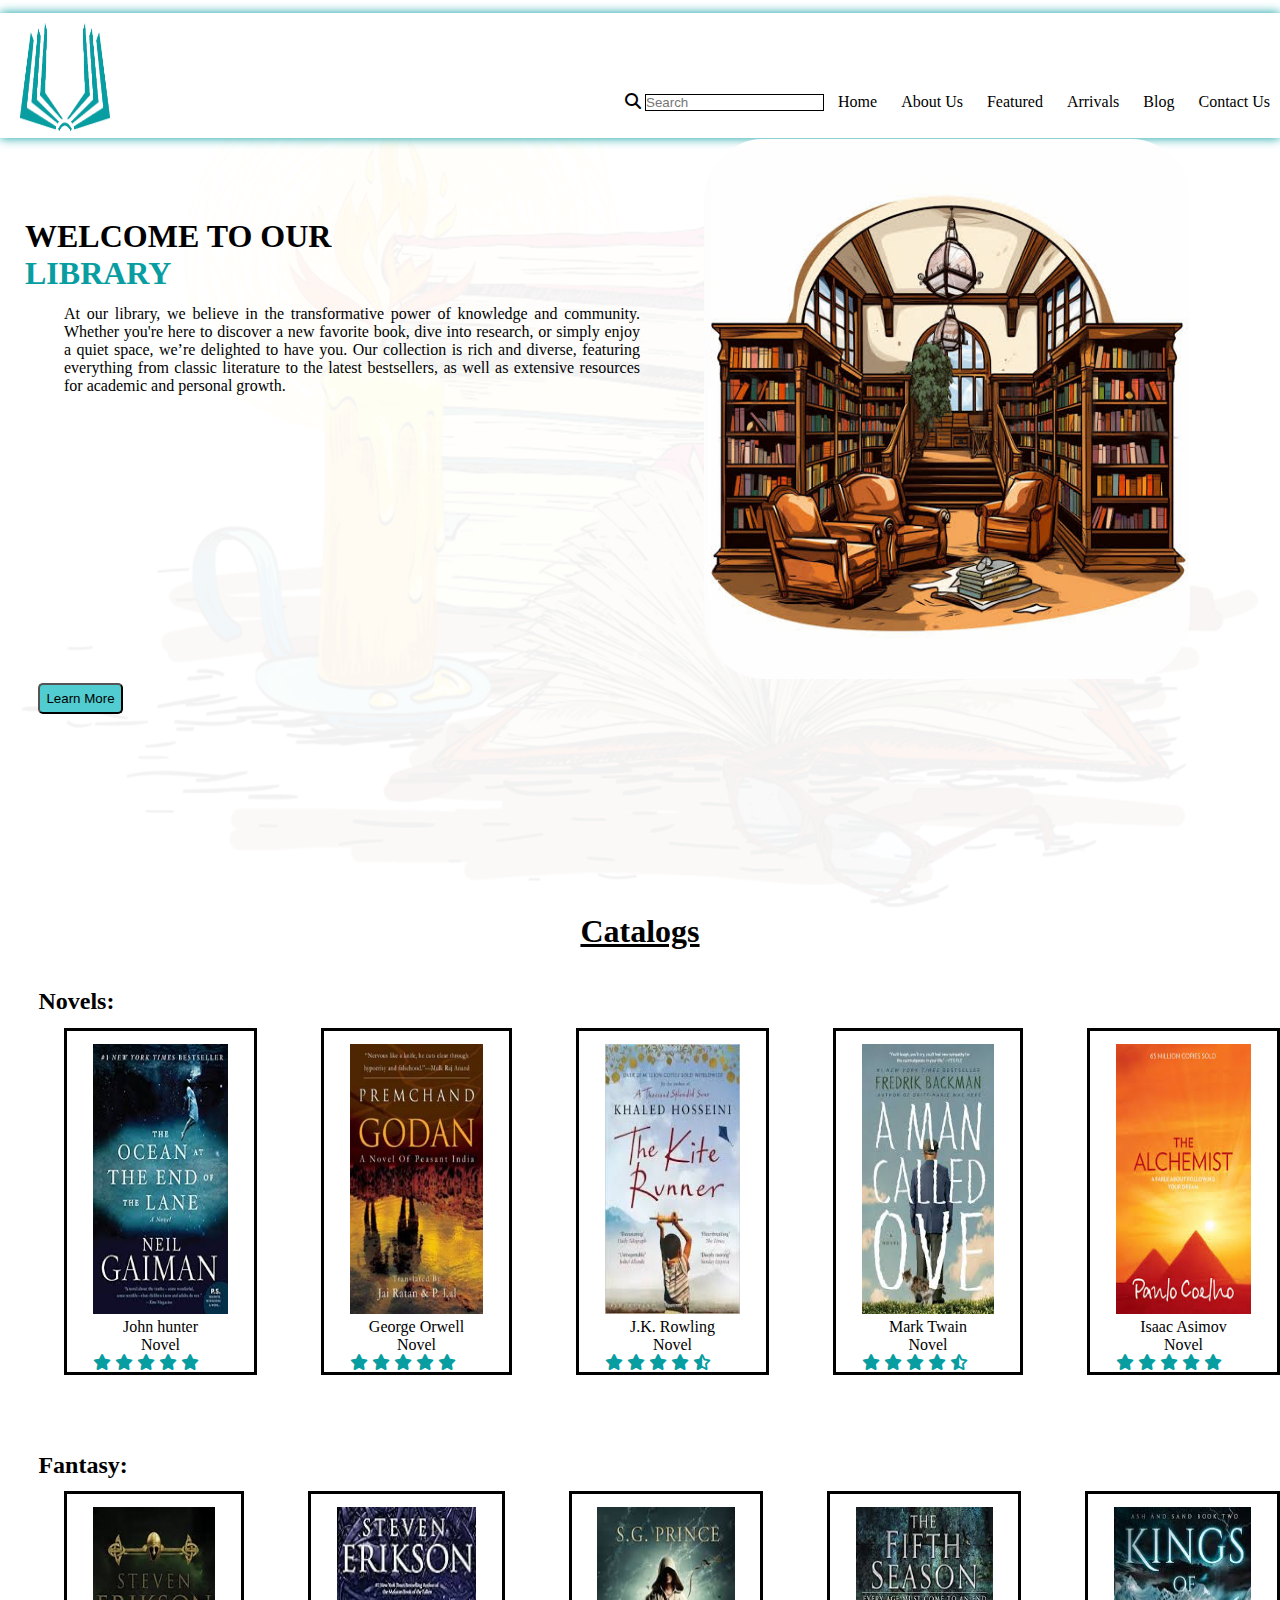
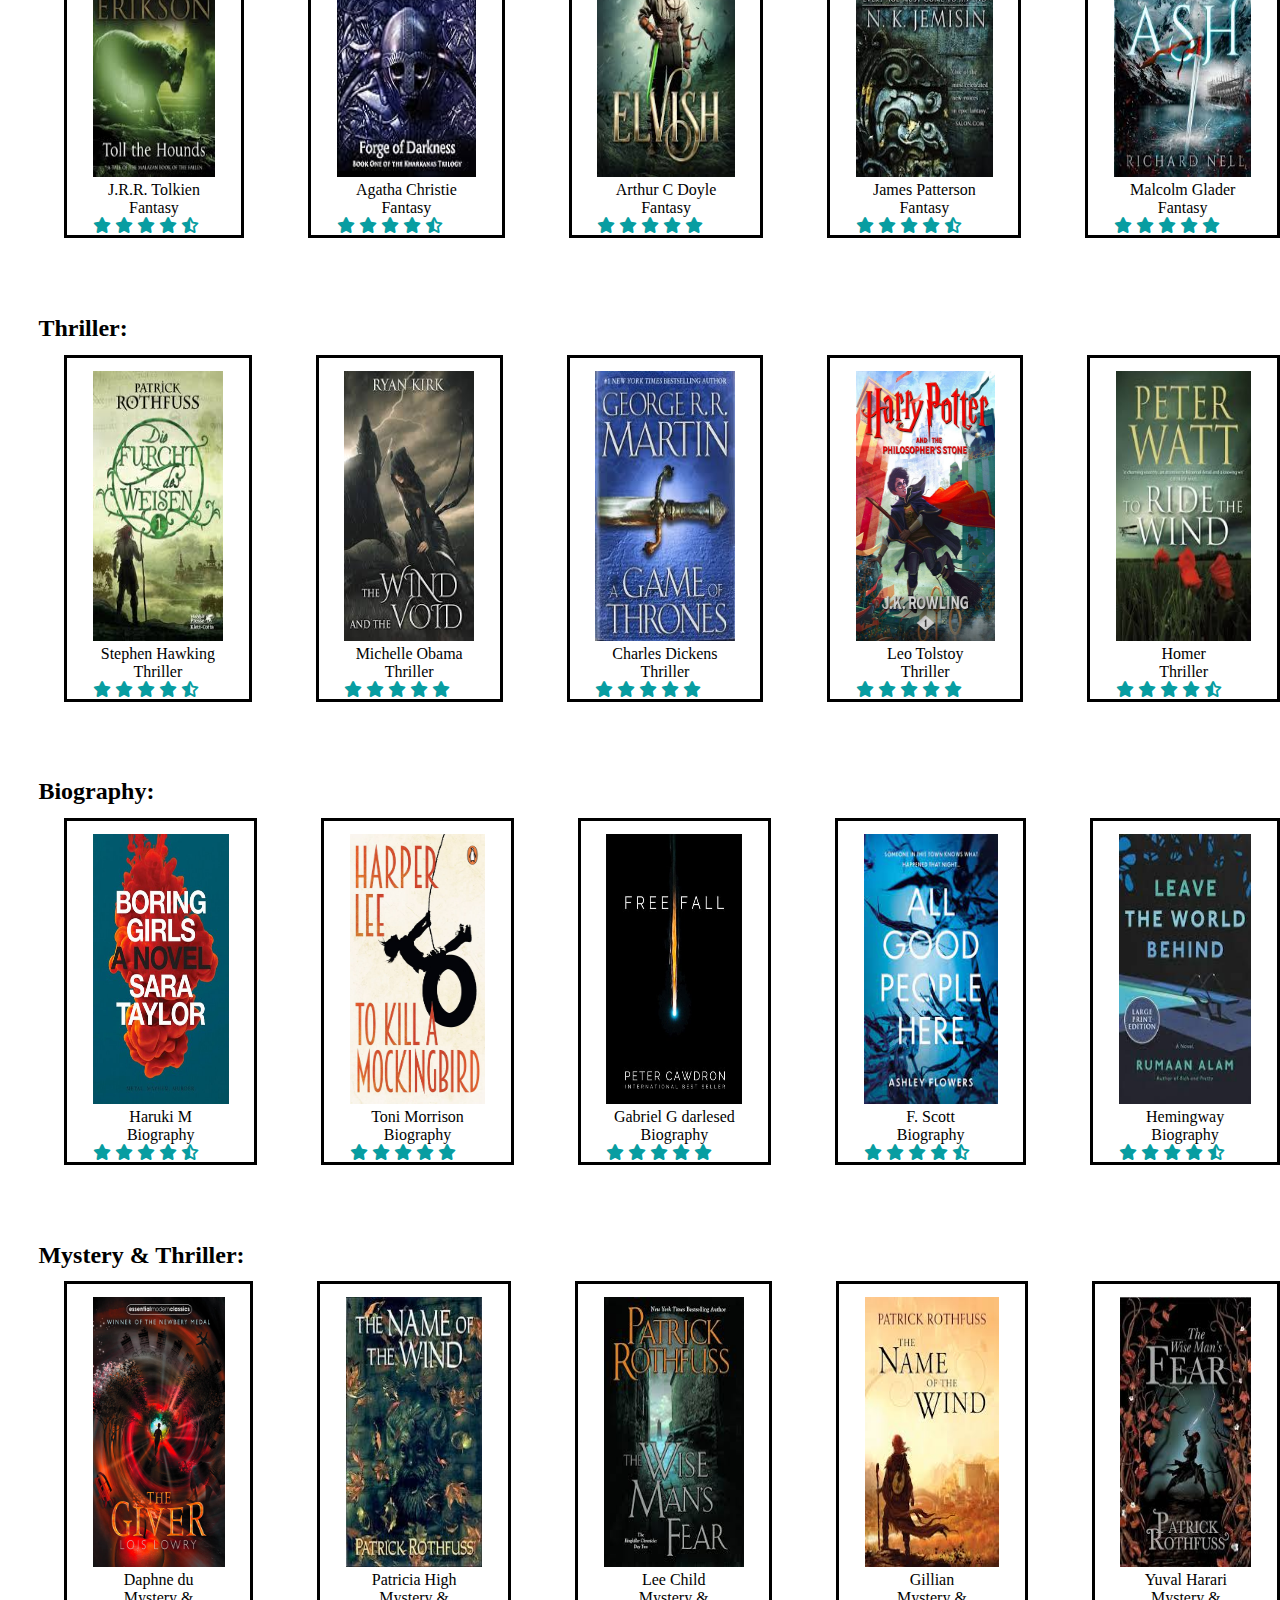
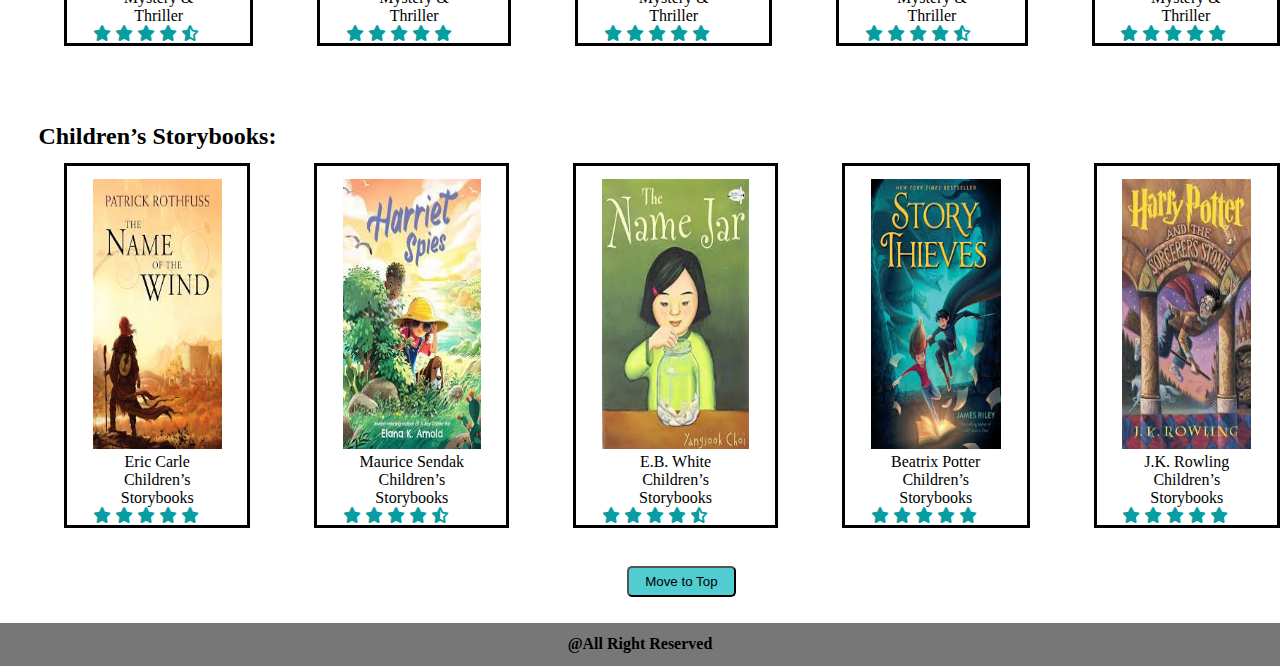
<file: libweb/index.html>
<!DOCTYPE html>
<html></html>
<head>
    <link rel="stylesheet" href="style.css">
    <link rel="stylesheet" href="https://cdnjs.cloudflare.com/ajax/libs/font-awesome/6.6.0/css/all.min.css">
</head>
<body>
    <section>
        <nav class="bg1">
                <div class="logo">
                    <img src="image/logo.png"></div>
                    <div class="nav-links">
            <ul>
                <span class="fa fa-search"></span> <input type="text" placeholder="Search">
                <li><a href="index.html">Home</a></li>
                <li><a href="about.html">About Us</a></li>
                <li><a href="Featured.html">Featured</a></li>
                <li><a href="arrival.html">Arrivals</a></li>
                <li><a href="blog.html">Blog</a></li>
                <li><a href="contact.html">Contact Us</a></li>
            </ul>
        </div>
        <div class="dec">
            <h1>WELCOME TO OUR</br><span>LIBRARY</span></h1>
            <p>At our library, we believe in the transformative power of knowledge and community. Whether you're here to discover a new favorite book, dive into research, or simply enjoy a quiet space, we’re delighted to have you. Our collection is rich and diverse, featuring everything from classic literature to the latest bestsellers, as well as extensive resources for academic and personal growth.</p>
        </div>
        <div class="tp">
            <image src="image/l1.jpg"></image>
        </div>
       <button class="lm"><a href="about.html">Learn More</a></button>
</nav>
</section>
<h1 class="cat">Catalogs</h1>
<h2 class="bat">Novels:</h2>
<div class="row1">
<div class="hpage">
    <img src="image/1row/1m.jpeg">
    <p>John hunter</br>Novel</p>
    <div class="star">
        <span class="fa fa-star checked"></span>
        <span class="fa fa-star checked"></span>
        <span class="fa fa-star checked"></span>
        <span class="fa fa-star checked"></span>
        <span class="fa fa-star checked"></span>
      </div>
</div>
<div class="hpage">
    <img src="image/1row/2m.jpg">
    <p>George Orwell</br>Novel</p>
    <div class="star">
        <span class="fa fa-star checked"></span>
        <span class="fa fa-star checked"></span>
        <span class="fa fa-star checked"></span>
        <span class="fa fa-star checked"></span>
        <span class="fa fa-star checked"></span>
      </div>
</div>
<div class="hpage">
    <img src="image/1row/3m.jpeg">
    <p>J.K. Rowling</br>Novel</p>
    <div class="star">
        <span class="fa fa-star checked"></span>
        <span class="fa fa-star checked"></span>
        <span class="fa fa-star checked"></span>
        <span class="fa fa-star checked"></span>
        <span class="fa fa-star-half-alt checked"></span>
      </div>
</div>
<div class="hpage">
    <img src="image/1row/4m.jpeg">
    <p>Mark Twain</br>Novel</p>
    <div class="star">
        <span class="fa fa-star checked"></span>
        <span class="fa fa-star checked"></span>
        <span class="fa fa-star checked"></span>
        <span class="fa fa-star checked"></span>
        <span class="fa fa-star-half-alt checked"></span>
      </div>
</div>
<div class="hpage">
    <img src="image/1row/5m.jpeg">
    <p>Isaac Asimov</br>Novel</p>
    <div class="star">
        <span class="fa fa-star checked"></span>
        <span class="fa fa-star checked"></span>
        <span class="fa fa-star checked"></span>
        <span class="fa fa-star checked"></span>
        <span class="fa fa-star checked"></span>
      </div>
</div>
</div>
 <!-- 2nd row------------------------------------->
 <h2 class="bat">Fantasy:</h2>
 <div class="row1">
    <div class="hpage">
        <img src="image/6row/1m.jpeg">
        <p>J.R.R. Tolkien</br>Fantasy</p>
        <div class="star">
            <span class="fa fa-star checked"></span>
            <span class="fa fa-star checked"></span>
            <span class="fa fa-star checked"></span>
            <span class="fa fa-star checked"></span>
            <span class="fa fa-star-half-alt checked"></span>
          </div>
    </div>
    <div class="hpage">
        <img src="image/6row/2m.jpeg">
        <p>Agatha Christie</br>Fantasy</p>
        <div class="star">
            <span class="fa fa-star checked"></span>
            <span class="fa fa-star checked"></span>
            <span class="fa fa-star checked"></span>
            <span class="fa fa-star checked"></span>
            <span class="fa fa-star-half-alt checked"></span>
          </div>
    </div>
    <div class="hpage">
        <img src="image/6row/3m.jpeg">
        <p>Arthur C Doyle</br>Fantasy</p>
        <div class="star">
            <span class="fa fa-star checked"></span>
            <span class="fa fa-star checked"></span>
            <span class="fa fa-star checked"></span>
            <span class="fa fa-star checked"></span>
            <span class="fa fa-star checked"></span>
          </div>
    </div>
    <div class="hpage">
        <img src="image/6row/4m.jpeg">
        <p>James Patterson</br>Fantasy</p>
        <div class="star">
            <span class="fa fa-star checked"></span>
            <span class="fa fa-star checked"></span>
            <span class="fa fa-star checked"></span>
            <span class="fa fa-star checked"></span>
            <span class="fa fa-star-half-alt checked"></span>
          </div>
    </div>
    <div class="hpage">
        <img src="image/6row/5m.jpeg">
        <p>Malcolm Glader</br>Fantasy</p>
        <div class="star">
            <span class="fa fa-star checked"></span>
            <span class="fa fa-star checked"></span>
            <span class="fa fa-star checked"></span>
            <span class="fa fa-star checked"></span>
            <span class="fa fa-star checked"></span>
          </div>
    </div>
    </div>

    <!-- 3nd row------------------------------------->
    <h2 class="bat">Thriller:</h2>
<div class="row1">
    <div class="hpage">
        <img src="image/3row/1m.jpeg">
        <p>Stephen Hawking</br>Thriller</p>
        <div class="star">
            <span class="fa fa-star checked"></span>
            <span class="fa fa-star checked"></span>
            <span class="fa fa-star checked"></span>
            <span class="fa fa-star checked"></span>
            <span class="fa fa-star-half-alt checked"></span>
          </div>
    </div>
    <div class="hpage">
        <img src="image/3row/2m.jpeg">
        <p>Michelle Obama</br>Thriller</p>
        <div class="star">
            <span class="fa fa-star checked"></span>
            <span class="fa fa-star checked"></span>
            <span class="fa fa-star checked"></span>
            <span class="fa fa-star checked"></span>
            <span class="fa fa-star checked"></span>
          </div>
    </div>
    <div class="hpage">
        <img src="image/3row/3m.jpeg">
        <p>Charles Dickens</br>Thriller</p>
        <div class="star">
            <span class="fa fa-star checked"></span>
            <span class="fa fa-star checked"></span>
            <span class="fa fa-star checked"></span>
            <span class="fa fa-star checked"></span>
            <span class="fa fa-star  checked"></span>
          </div>
    </div>
    <div class="hpage">
        <img src="image/arrival_6.jpg">
        <p>Leo Tolstoy</br>Thriller</p>
        <div class="star">
            <span class="fa fa-star checked"></span>
            <span class="fa fa-star checked"></span>
            <span class="fa fa-star checked"></span>
            <span class="fa fa-star checked"></span>
            <span class="fa fa-star checked"></span>
          </div>
    </div>
    <div class="hpage">
        <img src="image/3row/5m.jpeg">
        <p>Homer</br>Thriller</p>
        <div class="star">
            <span class="fa fa-star checked"></span>
            <span class="fa fa-star checked"></span>
            <span class="fa fa-star checked"></span>
            <span class="fa fa-star checked"></span>
            <span class="fa fa-star-half-alt checked"></span>
          </div>
    </div>
    </div>
    <!-- 4nd row------------------------------------->
    <h2 class="bat">Biography:</h2>
<div class="row1">
    <div class="hpage">
        <img src="image/book_11.jpg">
        <p>Haruki M</br>Biography</p>
        <div class="star">
            <span class="fa fa-star checked"></span>
            <span class="fa fa-star checked"></span>
            <span class="fa fa-star checked"></span>
            <span class="fa fa-star checked"></span>
            <span class="fa fa-star-half-alt checked"></span>
          </div>
    </div>
    <div class="hpage">
        <img src="image/arrival_5.jpg">
        <p>Toni Morrison</br>Biography</p>
        <div class="star">
            <span class="fa fa-star checked"></span>
            <span class="fa fa-star checked"></span>
            <span class="fa fa-star checked"></span>
            <span class="fa fa-star checked"></span>
            <span class="fa fa-star checked"></span>
          </div>
    </div>
    <div class="hpage">
        <img src="image/book_9.jpg">
        <p>Gabriel G darlesed</br>Biography</p>
        <div class="star">
            <span class="fa fa-star checked"></span>
            <span class="fa fa-star checked"></span>
            <span class="fa fa-star checked"></span>
            <span class="fa fa-star checked"></span>
            <span class="fa fa-star checked"></span>
          </div>
    </div>
    <div class="hpage">
        <img src="image/4row/4m.jpeg">
        <p>F. Scott </br>Biography</p>
        <div class="star">
            <span class="fa fa-star checked"></span>
            <span class="fa fa-star checked"></span>
            <span class="fa fa-star checked"></span>
            <span class="fa fa-star checked"></span>
            <span class="fa fa-star-half-alt checked"></span>
          </div>
    </div>
    <div class="hpage">
        <img src="image/4row/5m.jpeg">
        <p>Hemingway</br>Biography</p>
        <div class="star">
            <span class="fa fa-star checked"></span>
            <span class="fa fa-star checked"></span>
            <span class="fa fa-star checked"></span>
            <span class="fa fa-star checked"></span>
            <span class="fa fa-star-half-alt checked"></span>
          </div>
    </div>
    </div>
    <!-- 5nd row------------------------------------->
    <h2 class="bat">Mystery & Thriller:</h2>
<div class="row1">
    <div class="hpage">
        <img src="image/arrival_1.jpg">
        <p>Daphne du </br>Mystery &</br>Thriller</p>
        <div class="star">
            <span class="fa fa-star checked"></span>
            <span class="fa fa-star checked"></span>
            <span class="fa fa-star checked"></span>
            <span class="fa fa-star checked"></span>
            <span class="fa fa-star-half-alt checked"></span>
          </div>
    </div>
    <div class="hpage">
        <img src="image/2row/2m.jpeg">
        <p>Patricia High</br>Mystery &</br>Thriller</p>
        <div class="star">
            <span class="fa fa-star checked"></span>
            <span class="fa fa-star checked"></span>
            <span class="fa fa-star checked"></span>
            <span class="fa fa-star checked"></span>
            <span class="fa fa-star checked"></span>
          </div>
    </div>
    <div class="hpage">
        <img src="image/2row/3m.jpeg">
        <p>Lee Child</br>Mystery &</br>Thriller</p>
        <div class="star">
            <span class="fa fa-star checked"></span>
            <span class="fa fa-star checked"></span>
            <span class="fa fa-star checked"></span>
            <span class="fa fa-star checked"></span>
            <span class="fa fa-star checked"></span>
          </div>
    </div>
    <div class="hpage">
        <img src="image/2row/4m.jpeg">
        <p>Gillian </br>Mystery &</br>Thriller</p>
        <div class="star">
            <span class="fa fa-star checked"></span>
            <span class="fa fa-star checked"></span>
            <span class="fa fa-star checked"></span>
            <span class="fa fa-star checked"></span>
            <span class="fa fa-star-half-alt checked"></span>
          </div>
    </div>
    <div class="hpage">
        <img src="image/2row/5m.jpeg">
        <p>Yuval Harari</br>Mystery &</br>Thriller</p>
        <div class="star">
            <span class="fa fa-star checked"></span>
            <span class="fa fa-star checked"></span>
            <span class="fa fa-star checked"></span>
            <span class="fa fa-star checked"></span>
            <span class="fa fa-star checked"></span>
          </div>
    </div>
    </div>
    <!-- 6nd row------------------------------------->
    <h2 class="bat">Children’s Storybooks:</h2>
<div class="row1">
    <div class="hpage">
        <img src="image/3row/4m.jpeg">
        <p>Eric Carle</br>Children’s</br>Storybooks</p>
        <div class="star">
            <span class="fa fa-star checked"></span>
            <span class="fa fa-star checked"></span>
            <span class="fa fa-star checked"></span>
            <span class="fa fa-star checked"></span>
            <span class="fa fa-star checked"></span>
          </div>
    </div>
    <div class="hpage">
        <img src="image/5row/2m.jpeg">
        <p>Maurice Sendak</br>Children’s</br>Storybooks</p>
        <div class="star">
            <span class="fa fa-star checked"></span>
            <span class="fa fa-star checked"></span>
            <span class="fa fa-star checked"></span>
            <span class="fa fa-star checked"></span>
            <span class="fa fa-star-half-alt checked"></span>
          </div>
    </div>
    <div class="hpage">
        <img src="image/5row/3m.jpeg">
        <p>E.B. White</br>Children’s</br>Storybooks</p>
        <div class="star">
            <span class="fa fa-star checked"></span>
            <span class="fa fa-star checked"></span>
            <span class="fa fa-star checked"></span>
            <span class="fa fa-star checked"></span>
            <span class="fa fa-star-half-alt checked"></span>
          </div>
    </div>
    <div class="hpage">
        <img src="image/5row/4m.jpeg">
        <p>Beatrix Potter</br>Children’s</br>Storybooks</p>
        <div class="star">
            <span class="fa fa-star checked"></span>
            <span class="fa fa-star checked"></span>
            <span class="fa fa-star checked"></span>
            <span class="fa fa-star checked"></span>
            <span class="fa fa-star checked"></span>
          </div>
    </div>
    <div class="hpage">
        <img src="image/5row/5m.jpeg">
        <p>J.K. Rowling</br>Children’s</br>Storybooks</p>
        <div class="star">
            <span class="fa fa-star checked"></span>
            <span class="fa fa-star checked"></span>
            <span class="fa fa-star checked"></span>
            <span class="fa fa-star checked"></span>
            <span class="fa fa-star checked"></span>
          </div>
    </div>
    </div>
    <button class="tb"><a href="index.html">Move to Top</a></button>

    <div class="footer">
        <h1>@All Right Reserved</h1>
    </div>
    </body>
</html>
</file>
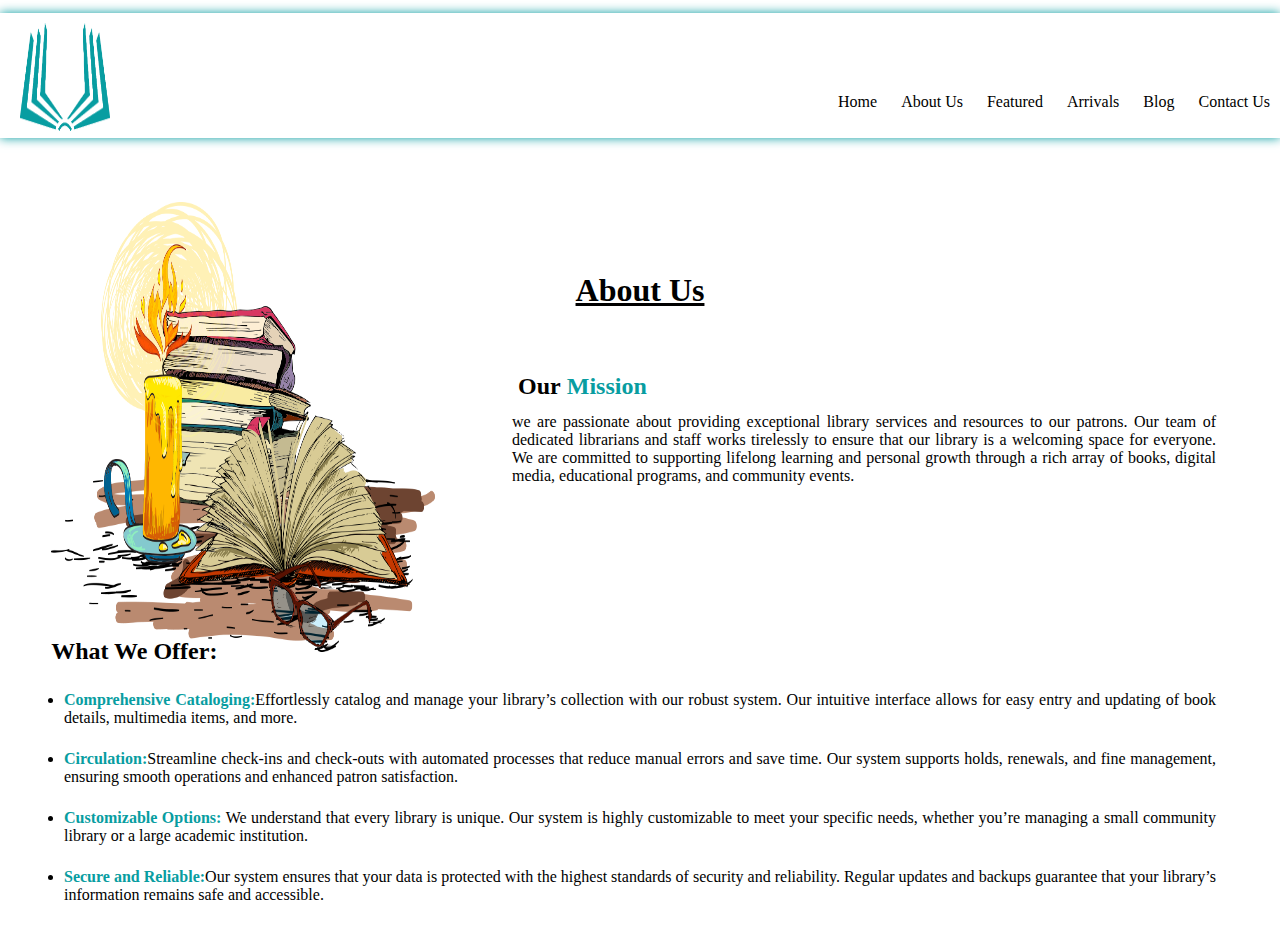
<file: libweb/about.html>
<!DOCTYPE html>
<html></html>
<head>
    <link rel="stylesheet" href="style.css">
    </head>
<body>
    <section>
        <nav class="bg2">
                <div class="logo">
                    <img src="image/logo.png"></div>
                    <div class="nav-links">
            <ul>
                <li><a href="index.html">Home</a></li>
                <li><a href="about.html">About Us</a></li>
                <li><a href="Featured.html">Featured</a></li>
                <li><a href="arrival.html">Arrivals</a></li>
                <li><a href="blog.html">Blog</a></li>
                <li><a href="contact.html">Contact Us</a></li>
            </ul>
        </div>
        </nav>
        </section>
        <div class="abtimg">
            <image src="image/about.png"></image>
        </div>
        <div class="abttag">
            <h1>About Us</h1>
            <h2>Our<span>Mission</span></h2>
            <p>we are passionate about providing exceptional library services and resources to our patrons. Our team of dedicated librarians and staff works tirelessly to ensure that our library is a welcoming space for everyone. We are committed to supporting lifelong learning and personal growth through a rich array of books, digital media, educational programs, and community events.</p>
        </div>
        <div class="abti">
        <div class="ld">
            <h3>What We Offer:</h3>
            <ul>
                <li><span>Comprehensive Cataloging:</span>Effortlessly catalog and manage your library’s collection with our robust system. Our intuitive interface allows for easy entry and updating of book details, multimedia items, and more.</li>
            <li><span> Circulation:</span>Streamline check-ins and check-outs with automated processes that reduce manual errors and save time. Our system supports holds, renewals, and fine management, ensuring smooth operations and enhanced patron satisfaction.</li>
            <li><span>Customizable Options:</span> We understand that every library is unique. Our system is highly customizable to meet your specific needs, whether you’re managing a small community library or a large academic institution.</li>
            <li><span>Secure and Reliable:</span>Our system ensures that your data is protected with the highest standards of security and reliability. Regular updates and backups guarantee that your library’s information remains safe and accessible.</li>
            </ul>
        </div>
    </div>
</file>
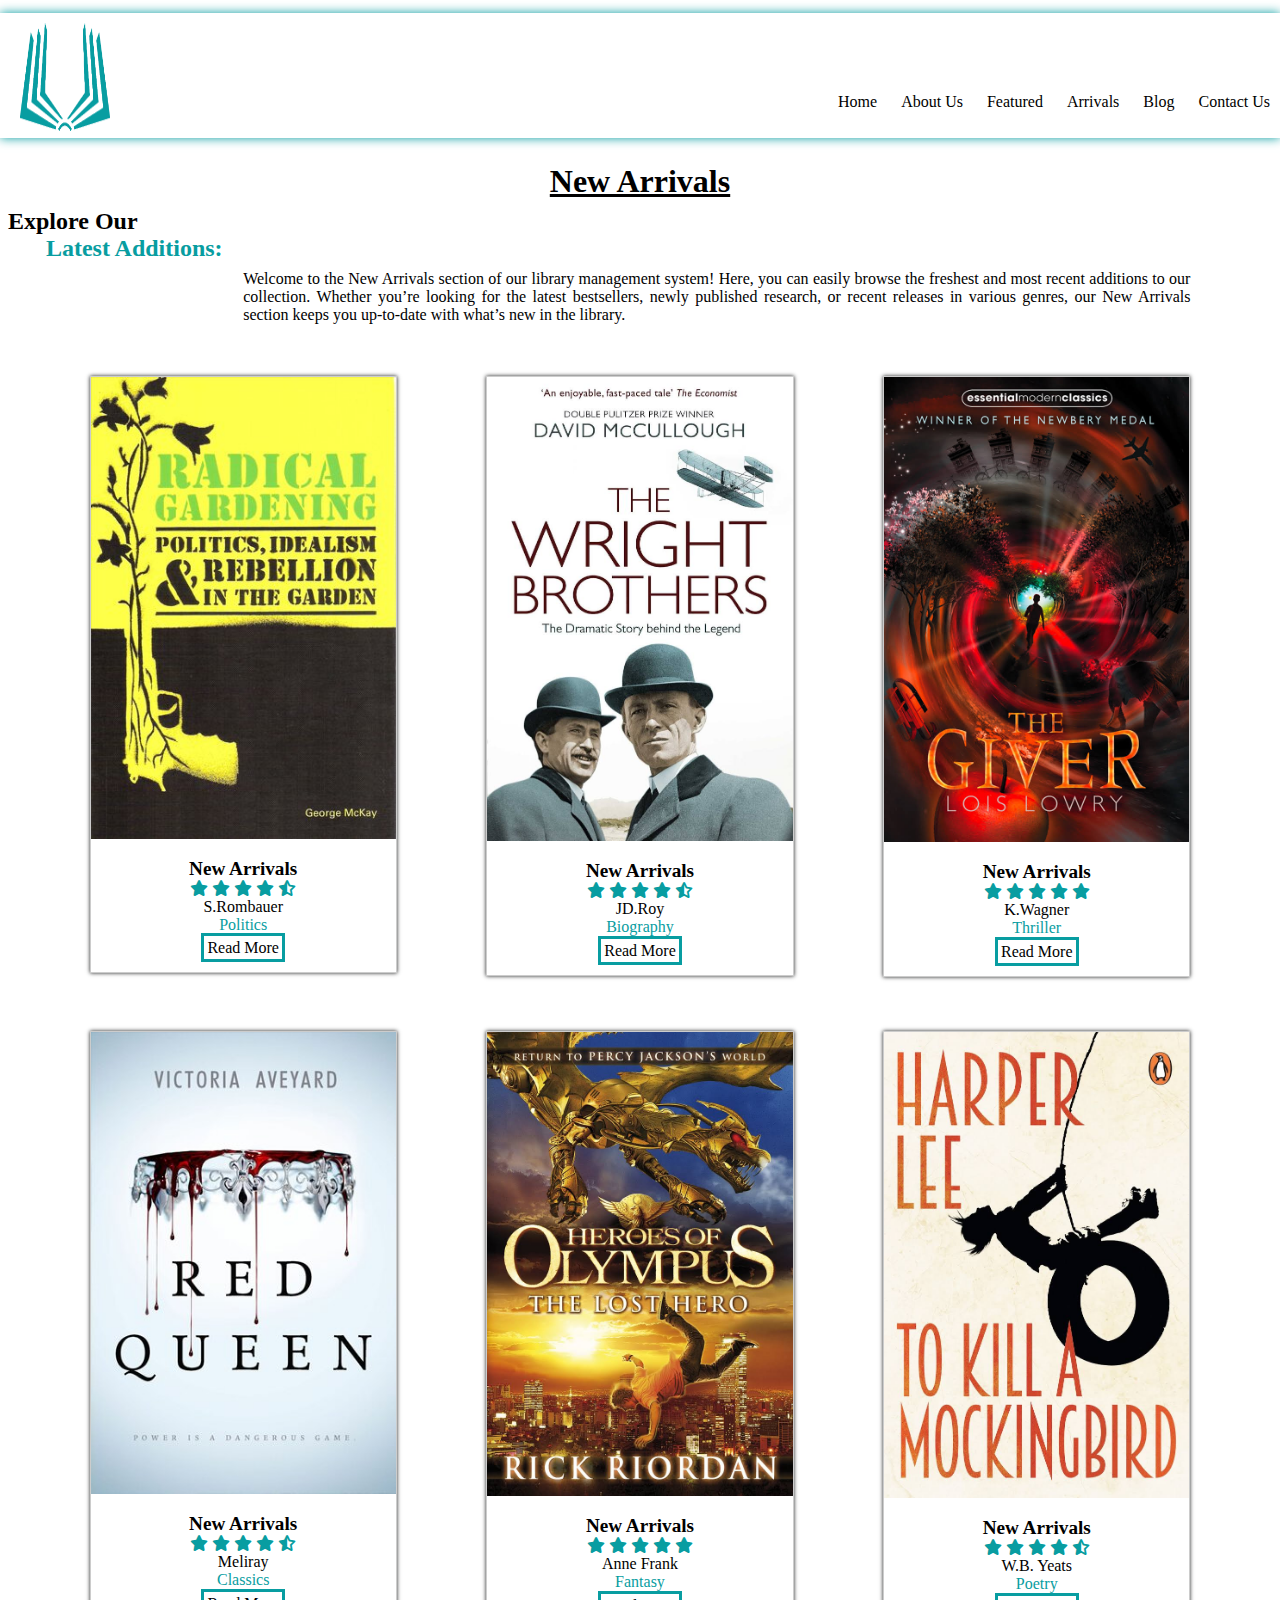
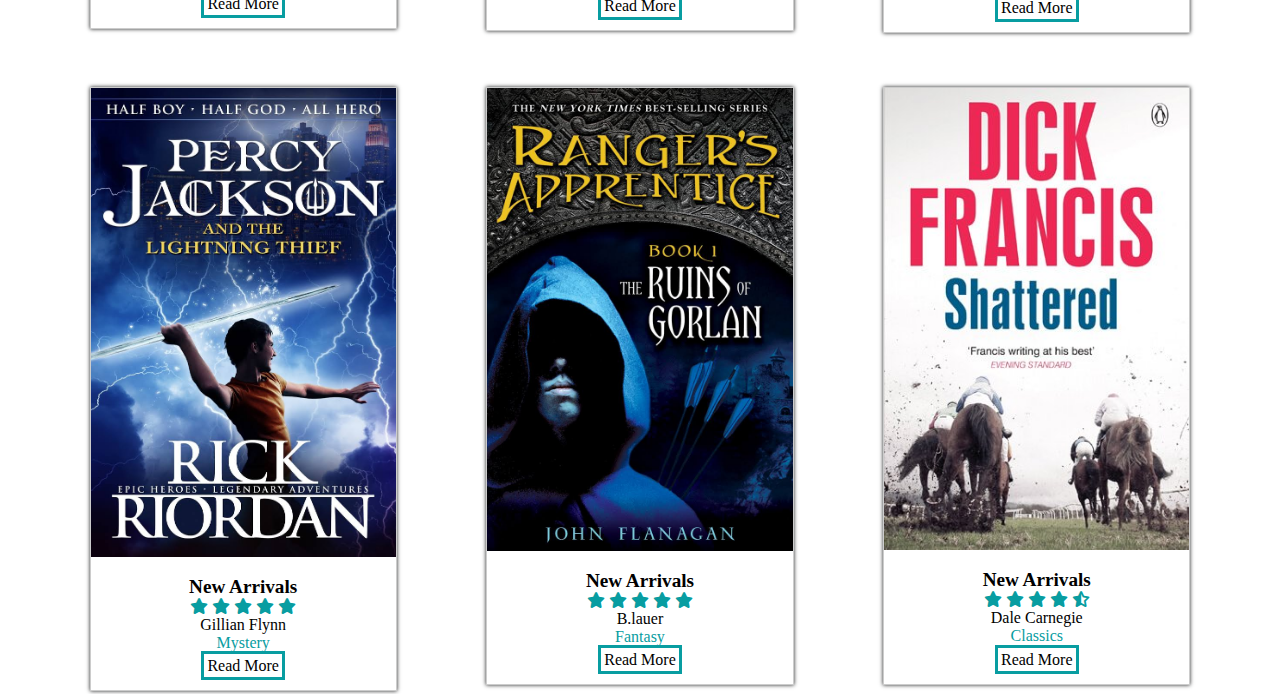
<file: libweb/arrival.html>
<!DOCTYPE html>
<html></html>
<head>
    <link rel="stylesheet" href="style.css">
    <link rel="stylesheet" href="https://cdnjs.cloudflare.com/ajax/libs/font-awesome/6.6.0/css/all.min.css" />
<body>
    <section>
        <nav class="bg2">
                <div class="logo">
                    <img src="image/logo.png"></div>
                    <div class="nav-links">
            <ul>
              <li><a href="index.html">Home</a></li>
              <li><a href="about.html">About Us</a></li>
              <li><a href="Featured.html">Featured</a></li>
              <li><a href="arrival.html">Arrivals</a></li>
              <li><a href="blog.html">Blog</a></li>
              <li><a href="contact.html">Contact Us</a></li>
            </ul>
        </div>
        </nav>
        </section>
        <div class="ah">
        <h1>New Arrivals</h1>
        <h2>Explore Our</br><span>Latest Additions:</span></h2>
        <p>Welcome to the New Arrivals section of our library management system! Here, you can easily browse the freshest and most recent additions to our collection. Whether you’re looking for the latest bestsellers, newly published research, or recent releases in various genres, our New Arrivals section keeps you up-to-date with what’s new in the library.</p>
        </div>
        <div class="responsive">
            <div class="gallery">
                <img src="image/arrival_3.jpg" width="600" height="400">
                <div class="desc"><h1>New Arrivals</h1>
                  <div class="star">
                    <span class="fa fa-star checked"></span>
                    <span class="fa fa-star checked"></span>
                    <span class="fa fa-star checked"></span>
                    <span class="fa fa-star checked"></span>
                    <span class="fa fa-star-half-alt checked"></span>
                  </div>
                  <p>S.Rombauer</br><span>Politics</span></p>
                <a >Read More</a>
                </div>
            </div>
          </div>
          <div class="responsive">
            <div class="gallery">
                <img src="image/arrival_2.jpg" width="600" height="400">
                <div class="desc"><h1>New Arrivals</h1>
                  <div class="star">
                    <span class="fa fa-star checked"></span>
                    <span class="fa fa-star checked"></span>
                    <span class="fa fa-star checked"></span>
                    <span class="fa fa-star checked"></span>
                    <span class="fa fa-star-half-alt checked"></span>
                  </div>
                  <p>JD.Roy</br><span>Biography</span></p>
                <a >Read More</a>
                </div>
                </div>
          </div>
          <div class="responsive">
            <div class="gallery">
                <img src="image/arrival_1.jpg"  width="600" height="400">
                <div class="desc"><h1>New Arrivals</h1>
                  <div class="star">
                    <span class="fa fa-star checked"></span>
                    <span class="fa fa-star checked"></span>
                    <span class="fa fa-star checked"></span>
                    <span class="fa fa-star checked"></span>
                    <span class="fa fa-star checked"></span>
                  </div>
                  <p>K.Wagner</br><span>Thriller</span></p>
                <a >Read More</a>
                </div>
                </div>
          </div>
          <div class="responsive">
            <div class="gallery">
                <img src="image/arrival_4.jpg"width="600" height="400">
                <div class="desc"><h1>New Arrivals</h1>
                  <div class="star">
                    <span class="fa fa-star checked"></span>
                    <span class="fa fa-star checked"></span>
                    <span class="fa fa-star checked"></span>
                    <span class="fa fa-star checked"></span>
                    <span class="fa fa-star-half-alt checked"></span>
                  </div>
                  <p>Meliray</br><span>Classics</span></p>
                <a >Read More</a>
                </div>
                </div>
          </div>
          <div class="responsive">
            <div class="gallery">
                <img src="image/arrival_7.jpg"width="600" height="400">
                <div class="desc"><h1>New Arrivals</h1>
                  <div class="star">
                    <span class="fa fa-star checked"></span>
                    <span class="fa fa-star checked"></span>
                    <span class="fa fa-star checked"></span>
                    <span class="fa fa-star checked"></span>
                    <span class="fa fa-star checked"></span>
                  </div>
                  <p>Anne Frank</br><span>Fantasy</span></p>
                <a >Read More</a>
                </div>
                </div>
          </div>
          <div class="responsive">
            <div class="gallery">
                <img src="image/arrival_5.jpg"  width="600" height="400">
                <div class="desc"><h1>New Arrivals</h1>
                  <div class="star">
                    <span class="fa fa-star checked"></span>
                    <span class="fa fa-star checked"></span>
                    <span class="fa fa-star checked"></span>
                    <span class="fa fa-star checked"></span>
                    <span class="fa fa-star-half-alt checked"></span>
                  </div>
                  <p>W.B. Yeats</br><span>Poetry</span></p>
                <a >Read More</a>
                </div>
                </div>
          </div>
          <div class="responsive">
            <div class="gallery">
                <img src="image/arrival_10.jpg"  width="600" height="400">
                <div class="desc"><h1>New Arrivals</h1>
                  <div class="star">
                    <span class="fa fa-star checked"></span>
                    <span class="fa fa-star checked"></span>
                    <span class="fa fa-star checked"></span>
                    <span class="fa fa-star checked"></span>
                    <span class="fa fa-star checked"></span>
                  </div>
                  <p>Gillian Flynn</br><span>Mystery</span></p>
                <a >Read More</a>
                </div>
                </div>
          </div>
          <div class="responsive">
            <div class="gallery">
                <img src="image/arrival_9.jpg" width="600" height="400">
                <div class="desc"><h1>New Arrivals</h1>
                  <div class="star">
                    <span class="fa fa-star checked"></span>
                    <span class="fa fa-star checked"></span>
                    <span class="fa fa-star checked"></span>
                    <span class="fa fa-star checked"></span>
                    <span class="fa fa-star checked"></span>
                  </div>
                  <p>B.lauer</br><span>Fantasy</span></p>
                <a >Read More</a>
                </div>
                </div>
          </div>
          <div class="responsive">
            <div class="gallery">
                <img src="image/book_6.jpg" width="600" height="400">
                <div class="desc"><h1>New Arrivals</h1>
                  <div class="star">
                    <span class="fa fa-star checked"></span>
                    <span class="fa fa-star checked"></span>
                    <span class="fa fa-star checked"></span>
                    <span class="fa fa-star checked"></span>
                    <span class="fa fa-star-half-alt checked"></span>
                  </div>
                  <p>Dale Carnegie</br><span>Classics</span></p>
                <a >Read More</a>
                </div>
                </div>
          </div>
</file>
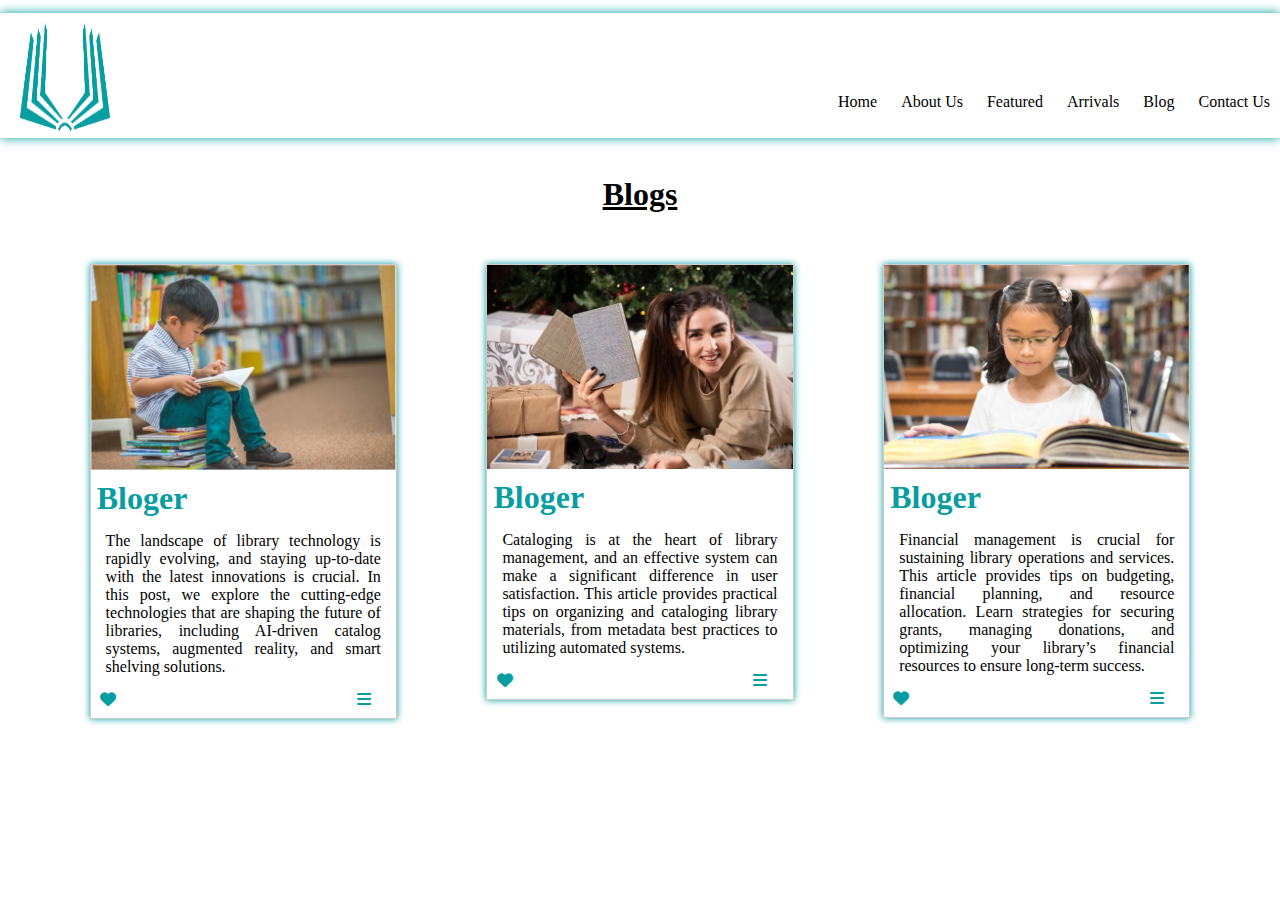
<file: libweb/blog.html>
<!DOCTYPE html>
<html></html>
<head>
    <link rel="stylesheet" href="style.css">
    <link rel="stylesheet" href="https://cdnjs.cloudflare.com/ajax/libs/font-awesome/6.6.0/css/all.min.css">
    </head>
<body>
    <section>
        <nav class="bg2">
                <div class="logo">
                    <img src="image/logo.png"></div>
                    <div class="nav-links">
            <ul>
                <li><a href="index.html">Home</a></li>
                <li><a href="about.html">About Us</a></li>
                <li><a href="Featured.html">Featured</a></li>
                <li><a href="arrival.html">Arrivals</a></li>
                <li><a href="blog.html">Blog</a></li>
                <li><a href="contact.html">Contact Us</a></li>
            </ul>
        </div>
        </nav>
        </section>
        <h1 class="blg">Blogs</h1>
        <div class="bf">
            <div class="bimage">
                <image src="image/blogg3.jpg"></image>
                <h1>Bloger</h1>
                <div class="bdec">The landscape of library technology is rapidly evolving, and staying up-to-date with the latest innovations is crucial. In this post, we explore the cutting-edge technologies that are shaping the future of libraries, including AI-driven catalog systems, augmented reality, and smart shelving solutions.</div>
                <div class="faf">
                <li class="fa fa-heart fa-1x"></li>
                <span class="fa fa-bars fa-1x"></span>
            </div>
            </div>
        </div>
        <div class="bf">
            <div class="bimage">
                <image src="image/blog_1.jpg"></image>
                <h1>Bloger</h1>
                <div class="bdec">Cataloging is at the heart of library management, and an effective system can make a significant difference in user satisfaction. This article provides practical tips on organizing and cataloging library materials, from metadata best practices to utilizing automated systems.</div>
                <div class="faf">
                    <li class="fa fa-heart fa-1x"></li>
                    <span class="fa fa-bars fa-1x"></span>
                </div>
            </div>
        </div>
        <div class="bf">
            <div class="bimage">
                <image src="image/blogg1.jpeg"></image>
                <h1>Bloger</h1>
                <div class="bdec"> Financial management is crucial for sustaining library operations and services. This article provides tips on budgeting, financial planning, and resource allocation. Learn strategies for securing grants, managing donations, and optimizing your library’s financial resources to ensure long-term success.</div>
                <div class="faf">
                    <li class="fa fa-heart fa-1x"></li>
                    <span class="fa fa-bars fa-1x"></span>
                </div>
            </div>
        </div>
</file>
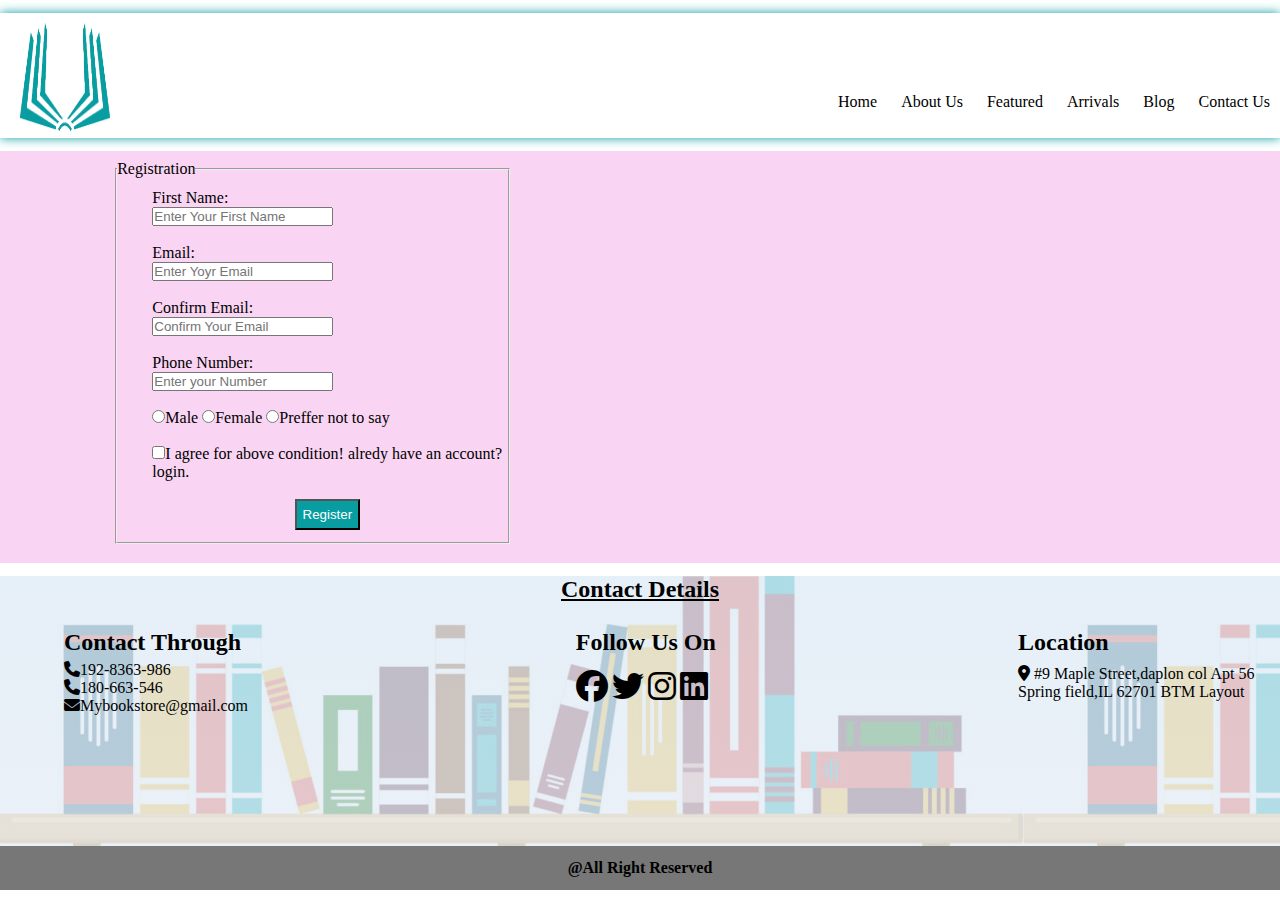
<file: libweb/contact.html>
<!DOCTYPE html>
<html></html>
<head>
    <link rel="stylesheet" href="style.css">
    <link rel="stylesheet" href="https://cdnjs.cloudflare.com/ajax/libs/font-awesome/6.6.0/css/all.min.css">
    </head>
<body>
    <section>
        <nav class="bg2">
                <div class="logo">
                    <img src="image/logo.png"></div>
                    <div class="nav-links">
            <ul>
                <li><a href="index.html">Home</a></li>
                <li><a href="about.html">About Us</a></li>
                <li><a href="Featured.html">Featured</a></li>
                <li><a href="arrival.html">Arrivals</a></li>
                <li><a href="blog.html">Blog</a></li>
                <li><a href="contact.html">Contact Us</a></li>
            </ul>
        </div>
        </nav>
        </section>
        <div class="clrd">
            <div class="hory">
        <div class="fin">
        <fieldset>
            <legend>Registration</legend>
        <form class="lin">
            First Name:</br>
            <input type="text" placeholder="Enter Your First Name"></br></br>
            Email:</br>
            <input type="email" placeholder="Enter Yoyr Email"></br></br>
            Confirm Email:</br>
            <input type="email" placeholder="Confirm Your Email"></br></br>
            Phone Number:</br>
            <input type="number" placeholder="Enter your Number"></br></br>
            <input type="radio">Male</input>  <input type="radio">Female</input>  <input type="radio">Preffer not to say</input></br></br>
            <input type="checkbox">I agree for above condition! alredy have an account? login.</input></br></br>
            <button class="btn">Register</button>
        </form>
    </fieldset>
</div>
    <div class="map">
        <iframe src="https://www.google.com/maps/embed?pb=!1m18!1m12!1m3!1d31111.27282300659!2d77.59199032120782!3d12.913563424032418!2m3!1f0!2f0!3f0!3m2!1i1024!2i768!4f13.1!3m3!1m2!1s0x3bae14fc91a93031%3A0xf0afe62576cbdc3f!2sBTM%20Layout%2C%20Bengaluru%2C%20Karnataka!5e0!3m2!1sen!2sin!4v1724405032913!5m2!1sen!2sin" width="410" height="392" style="border:0;"referrerpolicy="no-referrer-when-downgrade"></iframe>
        </div>
</div>
</div>
<div class="lbanner">
    <h1 class="head">Contact Details</h1>
    <div class="limd">
    <div class="dad">
        <h2>Contact Through</h2>
        <i class="fa fa-phone fa-1x"></i><span>192-8363-986</span></br>
        <i class="fa fa-phone fa-1x"></i><span>180-663-546</span></br>
        <i class="fa fa-envelope fa-1x"></i><span>Mybookstore@gmail.com</span>
    </div>
    <div class="lod">
        <h2>Follow Us On</h2>
        <span class="fa-brands fa-facebook fa-2x"></span>
        <span class="fa-brands fa-twitter fa-2x"></span>
        <span class="fa-brands fa-instagram fa-2x"></span>
        <span class="fa-brands fa-linkedin fa-2x"></span>
    </div>
    <div class="nun">
        <h2>Location</h2>
        <i class="fa fa-location-dot cvb fa-1.5x"></i><span> #9 Maple Street,daplon col Apt 56</br> Spring field,IL 62701 BTM Layout</span>
        </div>
    </div>
</div>
<div class="footer">
    <h1>@All Right Reserved</h1>
</div>
</file>
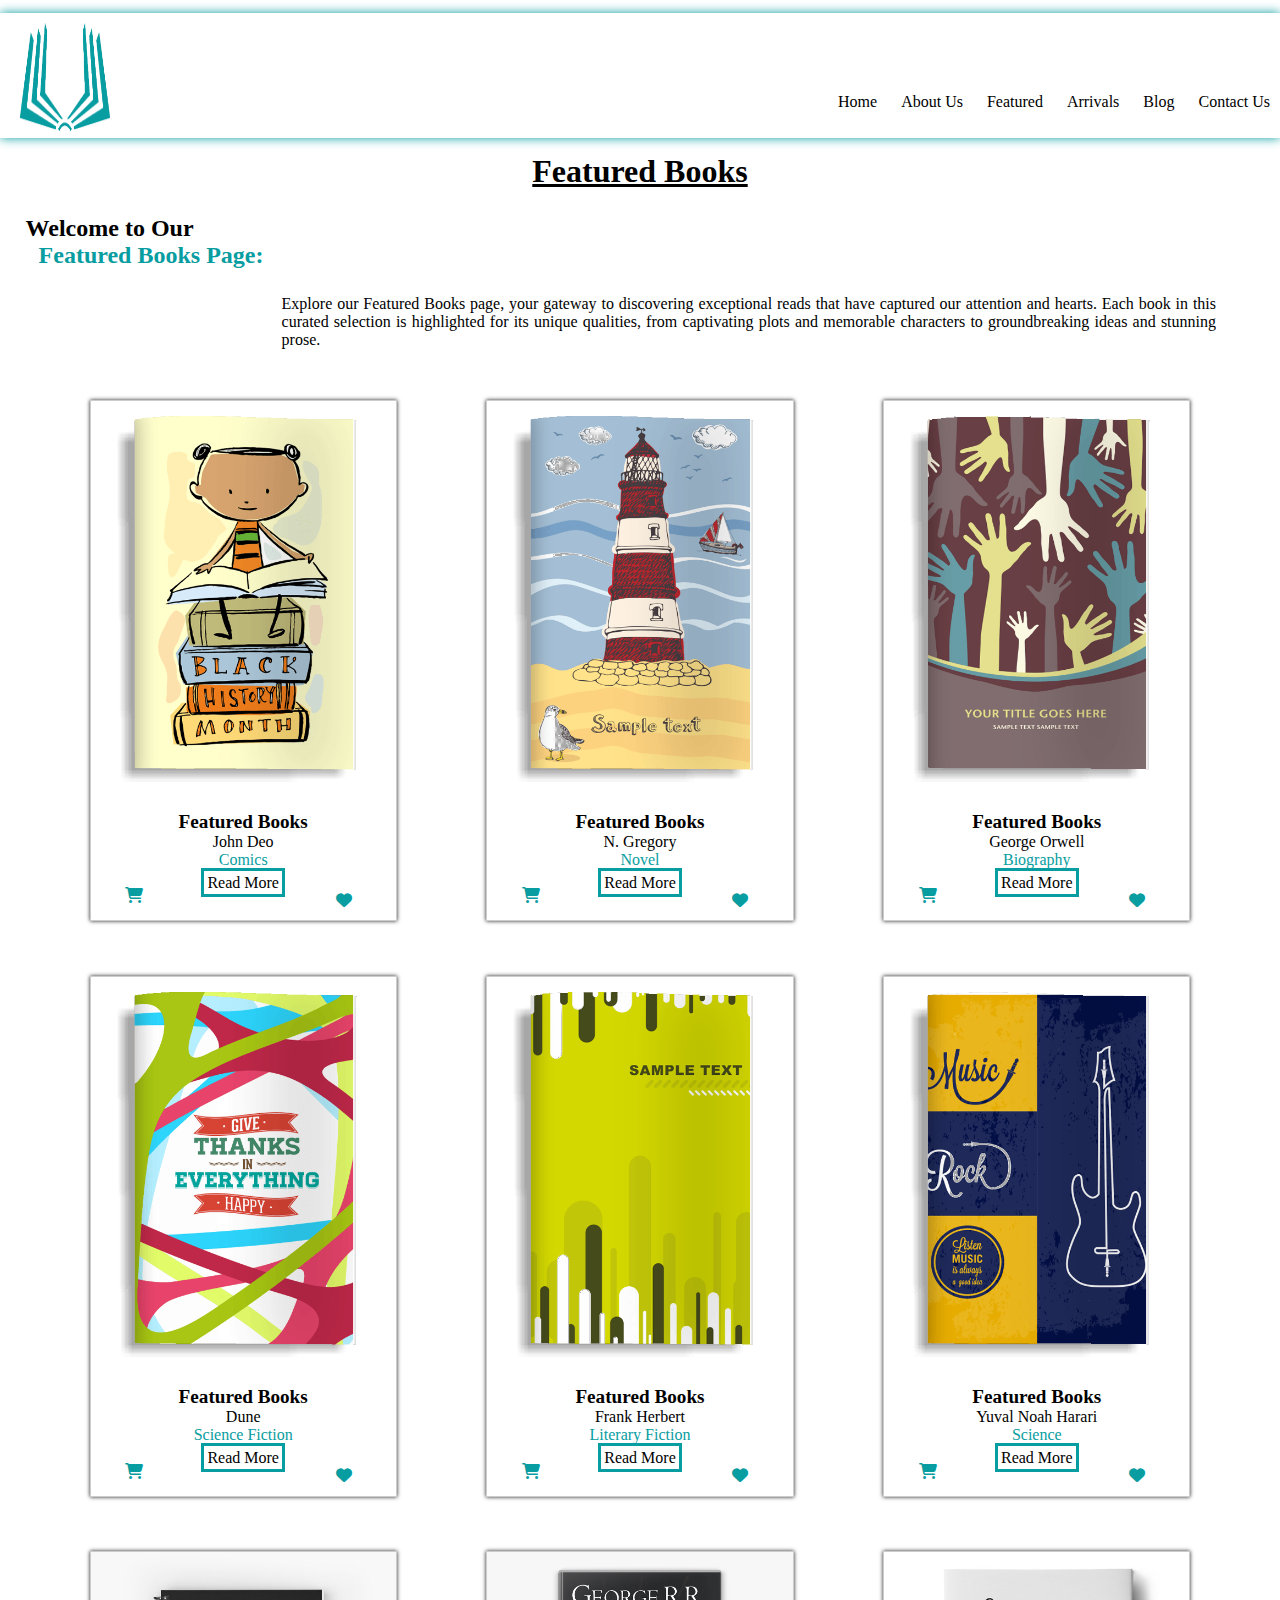
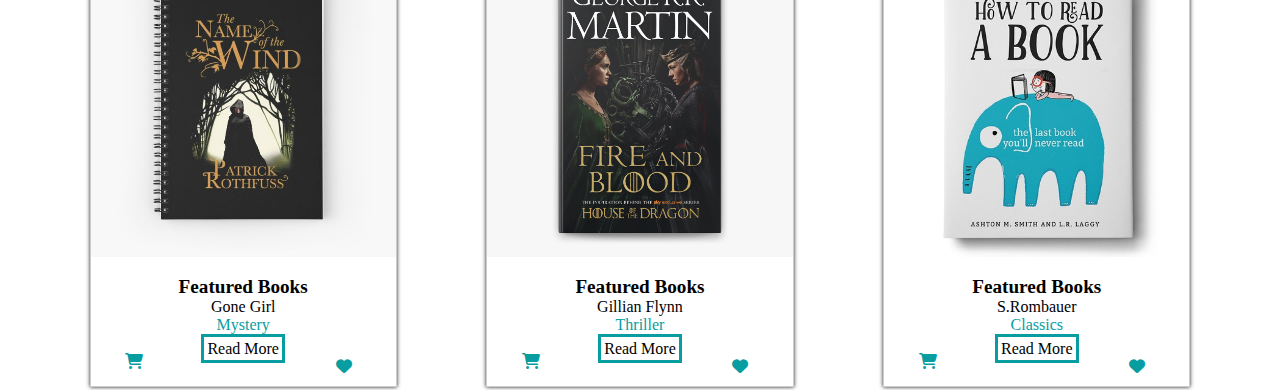
<file: libweb/featured.html>
<!DOCTYPE html>
<html></html>
<head>
    <link rel="stylesheet" href="style.css">
    <link rel="stylesheet" href="https://cdnjs.cloudflare.com/ajax/libs/font-awesome/6.6.0/css/all.min.css">
    </head>
<body>
    <section>
        <nav class="bg2">
                <div class="logo">
                    <img src="image/logo.png"></div>
                    <div class="nav-links">
            <ul>
              <li><a href="index.html">Home</a></li>
              <li><a href="about.html">About Us</a></li>
              <li><a href="Featured.html">Featured</a></li>
              <li><a href="arrival.html">Arrivals</a></li>
              <li><a href="blog.html">Blog</a></li>
              <li><a href="contact.html">Contact Us</a></li>
            </ul>
        </div>
        </nav>
        </section>
        <h1 class="fh">Featured Books</h1>
        <div class="fb">
            <h1>Welcome to Our</br><span> Featured Books Page:</span></h1>
            <p>Explore our Featured Books page, your gateway to discovering exceptional reads that have captured our attention and hearts. Each book in this curated selection is highlighted for its unique qualities, from captivating plots and memorable characters to groundbreaking ideas and stunning prose.</p>
        </div>
        <div class="responsive">
        <div class="gallery">
              <img src="image/book_15.png" >
            <div class="desc"><h1>Featured Books</h1>
              <p>John Deo</br><span>Comics</span></p>
            <a >Read More</a></br>
            <span class="fa fa-heart check fa-1x"></span>
                <div class="fal">
                    <span class="fa fa-cart-shopping chex fa-1x"></span>
                </div>
            </div>
          </div>
        </div>
        <div class="responsive">
        <div class="gallery">
            <img src="image/book_14.png"  width="600" height="400">
            <div class="desc"><h1>Featured Books</h1>
              <p>N. Gregory </br><span>Novel</span></p>
            <a >Read More</a></br>
            <span class="fa fa-heart check fa-1x"></span>
                <div class="fal">
                    <span class="fa fa-cart-shopping chex fa-1x"></span>
                </div>
            </div>
        </div>
      </div>
      <div class="responsive">
      <div class="gallery">
        <img src="image/book_13.png"  width="600" height="400">
        <div class="desc"><h1>Featured Books</h1>
          <p>George Orwell</br><span>Biography</span></p>
        <a >Read More</a></br>
        <span class="fa fa-heart check fa-1x"></span>
                <div class="fal">
                    <span class="fa fa-cart-shopping chex fa-1x"></span>
                </div>
        </div>
    </div>
  </div>
  <div class="responsive">
  <div class="gallery">
    <img src="image/book_12.png"  width="600" height="400">
    <div class="desc"><h1>Featured Books</h1>
      <p>Dune</br><span>Science Fiction</span></p>
    <a >Read More</a></br>
    <span class="fa fa-heart check fa-1x"></span>
                <div class="fal">
                    <span class="fa fa-cart-shopping chex fa-1x"></span>
                </div>
    </div>
</div>
</div>
<div class="responsive">
<div class="gallery">
    <img src="image/book_10.png"  width="600" height="400">
    <div class="desc"><h1>Featured Books</h1>
      <p>Frank Herbert</br><span>Literary Fiction</span></p>
    <a >Read More</a></br>
    <span class="fa fa-heart check fa-1x"></span>
                <div class="fal">
                    <span class="fa fa-cart-shopping chex fa-1x"></span>
                </div>
    </div>
</div>
</div>
<div class="responsive">
    <div class="gallery">
        <img src="image/book_8.png"  width="600" height="400">
        <div class="desc"><h1>Featured Books</h1>
          <p>Yuval Noah Harari</br><span>Science</span></p>
        <a >Read More</a></br>
        <span class="fa fa-heart check fa-1x"></span>
                <div class="fal">
                    <span class="fa fa-cart-shopping chex fa-1x"></span>
                </div>
        </div>
    </div>
    </div>
        <div class="responsive">
            <div class="gallery">
                <img src="image/nnn.jpg"  width="600" height="400">
                <div class="desc"><h1>Featured Books</h1>
                  <p>Gone Girl</br><span>Mystery</span></p>
                <a >Read More</a></br>
                <span class="fa fa-heart check fa-1x"></span>
                <div class="fal">
                    <span class="fa fa-cart-shopping chex fa-1x"></span>
                </div>
                </div>
            </div>
            </div>
            <div class="responsive">
                <div class="gallery">
                    <img src="image/n4.jpg"  width="600" height="400">
                    <div class="desc"><h1>Featured Books</h1>
                      <p>Gillian Flynn</br><span>Thriller</span></p>
                    <a >Read More</a></br>
                    <span class="fa fa-heart check fa-1x"></span>
                <div class="fal">
                    <span class="fa fa-cart-shopping chex fa-1x"></span>
                </div>
                    </div>
                </div>
                </div>
                <div class="responsive">
                    <div class="gallery">
                        <img src="image/req4.jpeg"  width="600" height="400">
                        <div class="desc"><h1>Featured Books</h1>
                          <p>S.Rombauer</br><span>Classics</span></p>
                        <a >Read More</a></br>
                        <span class="fa fa-heart check fa-1x"></span>
                <div class="fal">
                    <span class="fa fa-cart-shopping chex fa-1x"></span>
                </div>
                        </div>
                    </div>
                    </div>
</file>
<file: libweb/style.css>
*{
    margin: 0%;
    padding: 0%;
}
.bg1{
    width: 100%;
    height: 100vh;
    background-image: url(image/bg.png);
    background-size: cover;
    background-position: center;
}.logo img{
    height:12vh;
    width: 7%;
    padding-left: 20px;
    padding-top: 10px;
    cursor: pointer;
    padding-bottom: 7px;
}
.nav-links ul{
    list-style: none;
    margin-left: 32%;
    float: right;
    margin-top: -3.5%;
}.nav-links ul input{
    border:1.5px solid;
}

.nav-links ul li{
    display: inline-block;
    padding: 0 10px;
}

.nav-links ul li a{
    text-decoration: none;
    color: #000;
}

.nav-links ul li a:hover{
    color: #089da1;
}
.logo{
    margin-top: 1%;
    width: 100%;
        display: flex;
        box-shadow: 0 0 10px #089da1;
        background: #fff;
}
.dec h1{
    font-weight: bold;
    padding-top: 80px;
    padding-left: 25px;
    font-size: xx-large;
}
.dec h1 span{
    color:  #089da1;
    font-size: xx-large;
}
.dec  p{
    padding-top: 1%;
    padding-right: 50%;
    padding-left: 5%;
    text-align: justify;
}
.tp img{
    background-position: center;
    background-size: cover;
    height: 60vh;
    width: 38%;
    margin-left: 55%;
    margin-right: 3%;
    margin-top: -20%;
    border-radius: 12%;
}.lm{
    background-color: #51ccd0;
    padding: 6px 6px 6px 6px;
    margin-left: 3%;
  border-radius:5px ;
}.lm a{
    text-decoration: none;
    color:#000;
}
.hpage{
border: solid;
margin-left: 5%;
padding-left: 2%;
padding-right: 2%;
padding-top: 1%;
}.hpage img{
height: 30vh;
width: 100%;
}.row1{
    display: flex;
    margin-bottom: 3%;
}.cat{
    text-align: center;
    font-weight: bold;
    font-size: xx-large;
    text-decoration: underline;
}.bat{
    padding-left: 3%;
    padding-top: 3%;
    padding-bottom: 1%;
}.hpage p{
    text-align: center;
}.tb{
    background-color: #51ccd0;
    padding: 6px 16px 6px 16px;
 margin-left: 49%;
  border-radius:5px ;
  margin-bottom: 2%;
}.tb a{
    text-decoration: none;
    color: #000;
}

/*---------------about-----------*/
.abtimg img{
    background-position: center;
    background-size: cover;
    height: 50vh;
    width: 30%;
margin-top: 5%;
margin-left: 4%;
} 
.bg2{
    background-image: none;
}.abttag h1{
    font-weight: bold;
    font-size: xx-large;
    text-decoration:underline;
    text-align: center;
    margin-top: -30%;
}.abttag h2{
    font-weight: bold;
    font-size: x-large;
    text-align: center;
    padding-top: 5%;
    padding-right: 9%;
}.abttag h2 span{
    color: #089da1;
    padding-left: 6px;
}
.abttag p{
    padding-top: 1%;
    padding-left: 40%;
    padding-right: 5%;
    text-align: justify;
}.ld h3{
    font-weight: bold;
    font-size: x-large;
    text-align: left;
   margin-top: 12%;
   margin-left: 4%;
}
.ld ul{
margin-left: 5%;
margin-right: 5%;
margin-top: 2%;
}
.ld ul li{
border-radius: 4%;
    margin-top: 2%;
    margin-bottom: 2%;
    text-align: justify;
}.ld li span{
    font-weight: bolder;
    color:#089da1;
}
/*---------------------------Featured---------------*/
.fh{
    text-align: center;
    font-size: xx-large;
    text-decoration: underline;
    padding-top: 15px;
}.fb h1{
    font-size: x-large;
    font-weight: bold;
    margin-top: 2%;
    margin-left: 2%;
}.fb h1 span{
    color: #089da1;
    padding-left: 13px;
}.fb p{
    text-align: justify;
    margin-left: 22%;
    margin-right: 5%;
    margin-top: 2%;
}.gallery{
    border: 3px solid #ccc;
    cursor: pointer;
    box-shadow: 0 0 4px #1f2020;
    margin-bottom: 1%;
}
.gallery:hover{
    border: 3px solid #777;
} 
.gallery img{
    width: 100%;
    height: auto;
  }
.desc{
    padding: 15px;
    text-align: center;
}.responsive {
    padding-left: 7%;
    padding-top: 4%;
    float: left;
    width: 24%;
}.desc h1{
    text-align: center;
    font-weight: bold;
    font-size:larger;
}.desc p{
    text-align: center;
    padding-bottom: 2%;
}.desc p span{
    color: #089da1;
}.desc a{
    padding: 3px 3px 3px 3px;
    border:solid #089da1;
}.fal{
    margin-top: -8.3%;
    margin-right: 80%;
}.chex{
    color: #089da1;
    margin-left: 5%;
}.check{
    color: #089da1;
    padding-left: 73%
}

/*--------------------------------------arrivals-----------------------------*/
.ah h1{
    text-align: center;
    font-weight: bold;
    font-size: xx-large;
    text-decoration: underline;
    padding-top: 2%;
}.ah h2{
font-weight: bold;
font-size: x-large;
padding: 8px 8px 8px 8px  ;
}.ah h2 span{
    color: #089da1;
    padding-left: 3%;
}
.ah p{
    text-align: justify;
    padding-left: 19%;
    padding-right: 7%;
}
.gallery {
    border: 1px solid #ccc;
    cursor: pointer;
    box-shadow: 0 0 4px #1f2020;
}
.gallery:hover {
    border: 1px solid #777;
}  
.gallery img {
    width: 100%;
    height: auto;
}.checked{
    color:#089da1;
}.fa fa-star-half-alt{
    color:#089da1;
}
.desc {
    padding: 15px;
    text-align: center;
}
.responsive {
    padding-left: 7%;
    padding-top: 4%;
    float: left;
    width: 24%;
}.desc h1{
    text-align: center;
    font-weight: bold;
    font-size:larger;
}.desc p{
    text-align: center;
    padding-bottom: 2%;
}.desc p span{
    color: #089da1;
}.desc a{
    padding: 3px 3px 3px 3px;
    border:solid #089da1;
}

 /*----------------------------------blogs--------------------*/
 .blg{
    text-align: center;
    font-weight: bold;
    font-size: xx-large;
    text-decoration: underline;
    padding-top: 3%;
 }
 .bimage{
    border: 1px solid #ccc;
    cursor: pointer;
    box-shadow: 0 0 7px #089da1;
    margin-bottom: 5%;
 }.bimage img{
    width: 100%;
    height: auto;
 }.bdec{
    padding: 15px;
    text-align:justify;
 }.bf{
    padding-left: 7%;
    padding-top: 4%;
    float: left;
    width: 24%;
 }.bf h1{
    color: #089da1;
    padding-left: 2%;
    padding-top: 2%;
 }.faf{
    color: #089da1;
    padding-left: 3%;
    padding-bottom: 3%;
 }.faf span{
    padding-left: 80%;
 }
 /*----------------------login---------*/
 .clrd{
    background-color: rgba(247, 199, 239, 0.75);
    margin-top: 1%;
 }.hory{
    display: flex;
 }.map{
    margin-top:1.3%;
    margin-left: 9%;
 }.fin{
    margin-left: 9%;
    margin-top: 0.7%;
 }.lin{
    padding-left: 9%;
    padding-bottom: 3%;
    padding-top: 3%;
 }.btn{
    margin-left: 40%;
    background-color: #089da1;
    text-align: center;
    color: #fff;
    padding: 6px 6px 6px 6px;
 }.lbanner{
    background-image:linear-gradient(rgba(221, 234, 245, 0.75),rgba(228, 236, 246, 0.75)),url(image/lld2.jpg);
     width: 100%;
     height: 30vh;
     margin-top: 1%; 
}.head{
    text-align: center;
    font-weight: bold;
    font-size: x-large;
    text-decoration: underline;
    padding-bottom: 2%;
 }.limd{
    display:flex;
    justify-content:space-between;   
}.dad{
    padding-left: 5%;
}.dad h2{
    padding-bottom: 3%;
}.nun{
    padding-right: 2%;
    margin-left: 8%;
}.nun h2{
    padding-bottom: 4%;
}.lod{
    margin-left: 10%;
}.lod span{
    padding-top:10%;
}.footer{
    text-align: center;
    background-color: #777;
}.footer h1{
    font-size: medium;
    padding-top: 1%;
    padding-bottom: 1%;
}
</file>
